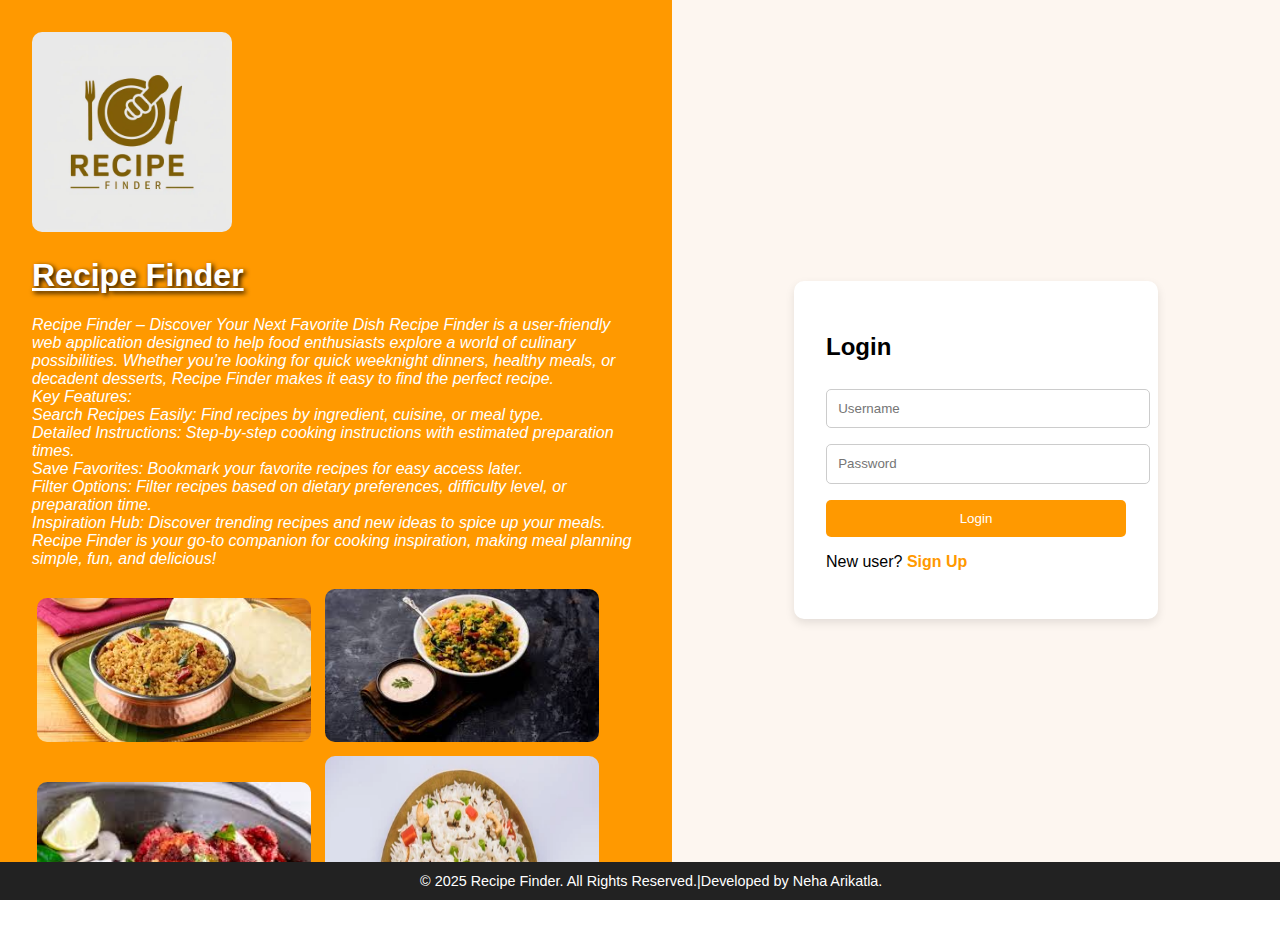
<file: index.html>
<!DOCTYPE html>
<html lang="en">
<head>
  <meta charset="UTF-8">
  <meta name="viewport" content="width=device-width, initial-scale=1.0">
  <title>Recipe Finder - Login</title>
  <link rel="stylesheet" href="style.css">
</head>
<body>
  <div class="login-container">
    <!-- LEFT INFO -->
    <div class="info-section">
      <img src="logo.png" alt="Logo" class="logo" width="500px" height="100px">
      <h1 style="text-decoration: underline; text-shadow: 2px 2px 5px black;">Recipe Finder</h1>
      <p style="font-family: 'Lucida Sans', 'Lucida Sans Regular', 'Lucida Grande', 'Lucida Sans Unicode', Geneva, Verdana, sans-serif; font-style: italic;">Recipe Finder – Discover Your Next Favorite Dish
Recipe Finder is a user-friendly web application designed to help food enthusiasts explore a world of culinary possibilities. Whether you’re looking for quick weeknight dinners, healthy meals, or decadent desserts, Recipe Finder makes it easy to find the perfect recipe. <br>

Key Features: <br>

Search Recipes Easily: Find recipes by ingredient, cuisine, or meal type. <br>

Detailed Instructions: Step-by-step cooking instructions with estimated preparation times. <br>

Save Favorites: Bookmark your favorite recipes for easy access later. <br>

Filter Options: Filter recipes based on dietary preferences, difficulty level, or preparation time. <br>

Inspiration Hub: Discover trending recipes and new ideas to spice up your meals. <br>

Recipe Finder is your go-to companion for cooking inspiration, making meal planning simple, fun, and delicious!</p>
      <div class="images">
        <img src="img1.png" alt="not found">
        <img src="img2.png" alt="">
        <img src="img3.png" alt="">
        <img src="img5.png" alt="" height="300px">
      </div>
    </div>

    <!-- RIGHT FORM -->
    <div class="form-section">
      <div class="form-box">
        <form id="loginForm" onsubmit="loginUser(event)">
          <h2>Login</h2>
          <input type="text" id="username" placeholder="Username" required>
          <input type="password" id="password" placeholder="Password" required>
          <button type="submit">Login</button>
          <p>New user? <span onclick="showSignup()">Sign Up</span></p>
        </form>

        <form id="signupForm" onsubmit="signupUser(event)" style="display:none;">
          <h2>Sign Up</h2>
          <input type="text" id="newUsername" placeholder="Username" required>
          <input type="password" id="newPassword" placeholder="Password" required>
          <button type="submit">Sign Up</button>
          <p>Already have an account? <span onclick="showLogin()">Login</span></p>
        </form>
      </div>
    </div>
  </div>

  <footer>
    &copy; 2025 Recipe Finder. All Rights Reserved.|Developed by Neha Arikatla. 
  </footer>

  <script src="script.js"></script>
</body>
</html>
</file>
<file: style.css>
/* GENERAL */
body {
  margin: 0;
  font-family: Arial, sans-serif;
}

/* LOGIN PAGE */
.logo-container {
  display: flex;
  align-items: center; /* vertically center */
  margin-left: 100px;  /* your existing left margin */
  gap: 20px;            /* space between logo and text */
}

.info-section {
  flex: 1;
  background: #ff9900;
  color: white;
  padding: 2rem;
  overflow-y: auto;
}

.logo {
  width: 200px;
  height: 200px;
  object-fit: cover;
  border-radius: 10px;
}
.logo-text h1 {
  margin: 0;
  font-size: 2rem;
  color: #333;
}
.logo-text p {
  margin: 5px 0 0 0;
  font-size: 1rem;
  color: #666;
}

.images img {
  width: 45%;
  margin: 5px;
  border-radius: 10px;
}

.form-section {
  flex: 1;
  display: flex;
  justify-content: center;
  align-items: center;
  background: #fdf6f0;
}












/* LOGIN PAGE LAYOUT */
.login-container {
  display: flex;
  height: 100vh;   /* full height of the viewport */
  overflow: hidden; /* stop whole page from scrolling */
}

.info-section {
  flex: 1;
  background: #ff9900;
  color: white;
  padding: 2rem;
  overflow-y: auto; /* only left side scrolls */
}

.form-section {
  flex: 1;
  display: flex;
  justify-content: center;
  align-items: center;
  background: #fdf6f0;
  overflow: hidden; /* right side never scrolls */
}











.form-box {
  width: 80%;
  max-width: 300px;
  padding: 2rem;
  background: white;
  border-radius: 10px;
  box-shadow: 0 4px 10px rgba(0,0,0,0.1);
}

.form-box input {
  padding: 0.7rem;
  margin: 0.5rem 0;
  width: 100%;
  border-radius: 5px;
  border: 1px solid #ccc;
}

.form-box button {
  background: #ff9900;
  color: white;
  padding: 0.7rem;
  width: 100%;
  border-radius: 5px;
  border: none;
  margin-top: 0.5rem;
  cursor: pointer;
}

.form-box span {
  color: #ff9900;
  cursor: pointer;
  font-weight: bold;
}

footer {
  background: #222;
  color: white;
  text-align: center;
  padding: 0.7rem;
  font-size: 0.9rem;
}

/* DASHBOARD */
.search-bar {
  text-align: center;
  margin: 1rem;
}

.search-bar input {
  padding: 0.7rem;
  width: 60%;
  max-width: 400px;
  border-radius: 5px;
  border: 1px solid #ccc;
}

.category-slider {
  display: flex;
  justify-content: center;
  overflow-x: auto;
  margin: 1rem 0;
  gap: 0.5rem;
  padding: 0 1rem;
}

.category-btn {
  padding: 0.5rem 1rem;
  border-radius: 5px;
  border: 1px solid #ccc;
  cursor: pointer;
  background: #fff;
}

.category-btn:hover {
  background: #ffe0b3;
  border: 1px solid #ff9900;
}

.results-grid {
  display: flex;
  flex-wrap: wrap;
  justify-content: center;
  gap: 1rem;
  padding: 1rem;
}

.recipe-card {
  width: 200px;
  border: 1px solid #ccc;
  border-radius: 10px;
  overflow: hidden;
  text-align: center;
  transition: transform 0.3s;
}

.recipe-card:hover {
  transform: scale(1.05);
}

.recipe-card img {
  width: 100%;
  height: 150px;
  object-fit: cover;
}

.recipe-card h3 {
  margin: 0.5rem 0;
}

.recipe-card a {
  display: inline-block;
  margin-bottom: 0.5rem;
  text-decoration: none;
  color: #ff9900;
  font-weight: bold;
}

/* MODAL */
.modal {
  display: none;
  position: fixed;
  z-index: 100;
  padding-top: 60px;
  left: 0;
  top: 0;
  width: 100%;
  height: 100%;
  overflow: auto;
  background-color: rgba(0,0,0,0.5);
}

.modal-content {
  background-color: #fff;
  margin: auto;
  padding: 1rem;
  border-radius: 10px;
  width: 80%;
  max-width: 600px;
  position: relative;
}

.close {
  position: absolute;
  top: 10px;
  right: 20px;
  font-size: 25px;
  cursor: pointer;
}
/* ===== SLIDER STYLES ===== */
.slider-container {
  overflow: hidden;
  margin: 1rem 0;
  position: relative;
}

.slider {
  display: flex;
  gap: 1rem;
  transition: transform 0.5s ease-in-out;
}

.slide {
  min-width: 180px;
  border-radius: 10px;
  overflow: hidden;
  cursor: pointer;
  text-align: center;
  position: relative;
}

.slide img {
  width: 100%;
  display: block;
  border-radius: 10px;
}

.slide span {
  position: absolute;
  bottom: 0;
  width: 100%;
  background: rgba(0,0,0,0.5);
  color: white;
  padding: 0.5rem 0;
  font-weight: bold;
}
/* ===== FIXED FOOTER FOR HOME PAGE ===== */
body, html {
  height: 100%;
  margin: 0;
}

.home-container {
  min-height: 100%;
  display: flex;
  flex-direction: column;
}

.results-grid {
  flex: 1; /* takes remaining space */
}

footer .author {
  color: #ff9900;
  font-weight: bold;
}
footer {
  background: #222;
  color: white;
  text-align: center;
  padding: 0.7rem;
  font-size: 0.9rem;
  width: 100%;
  position: sticky;
  bottom: 0;
}
</file>
